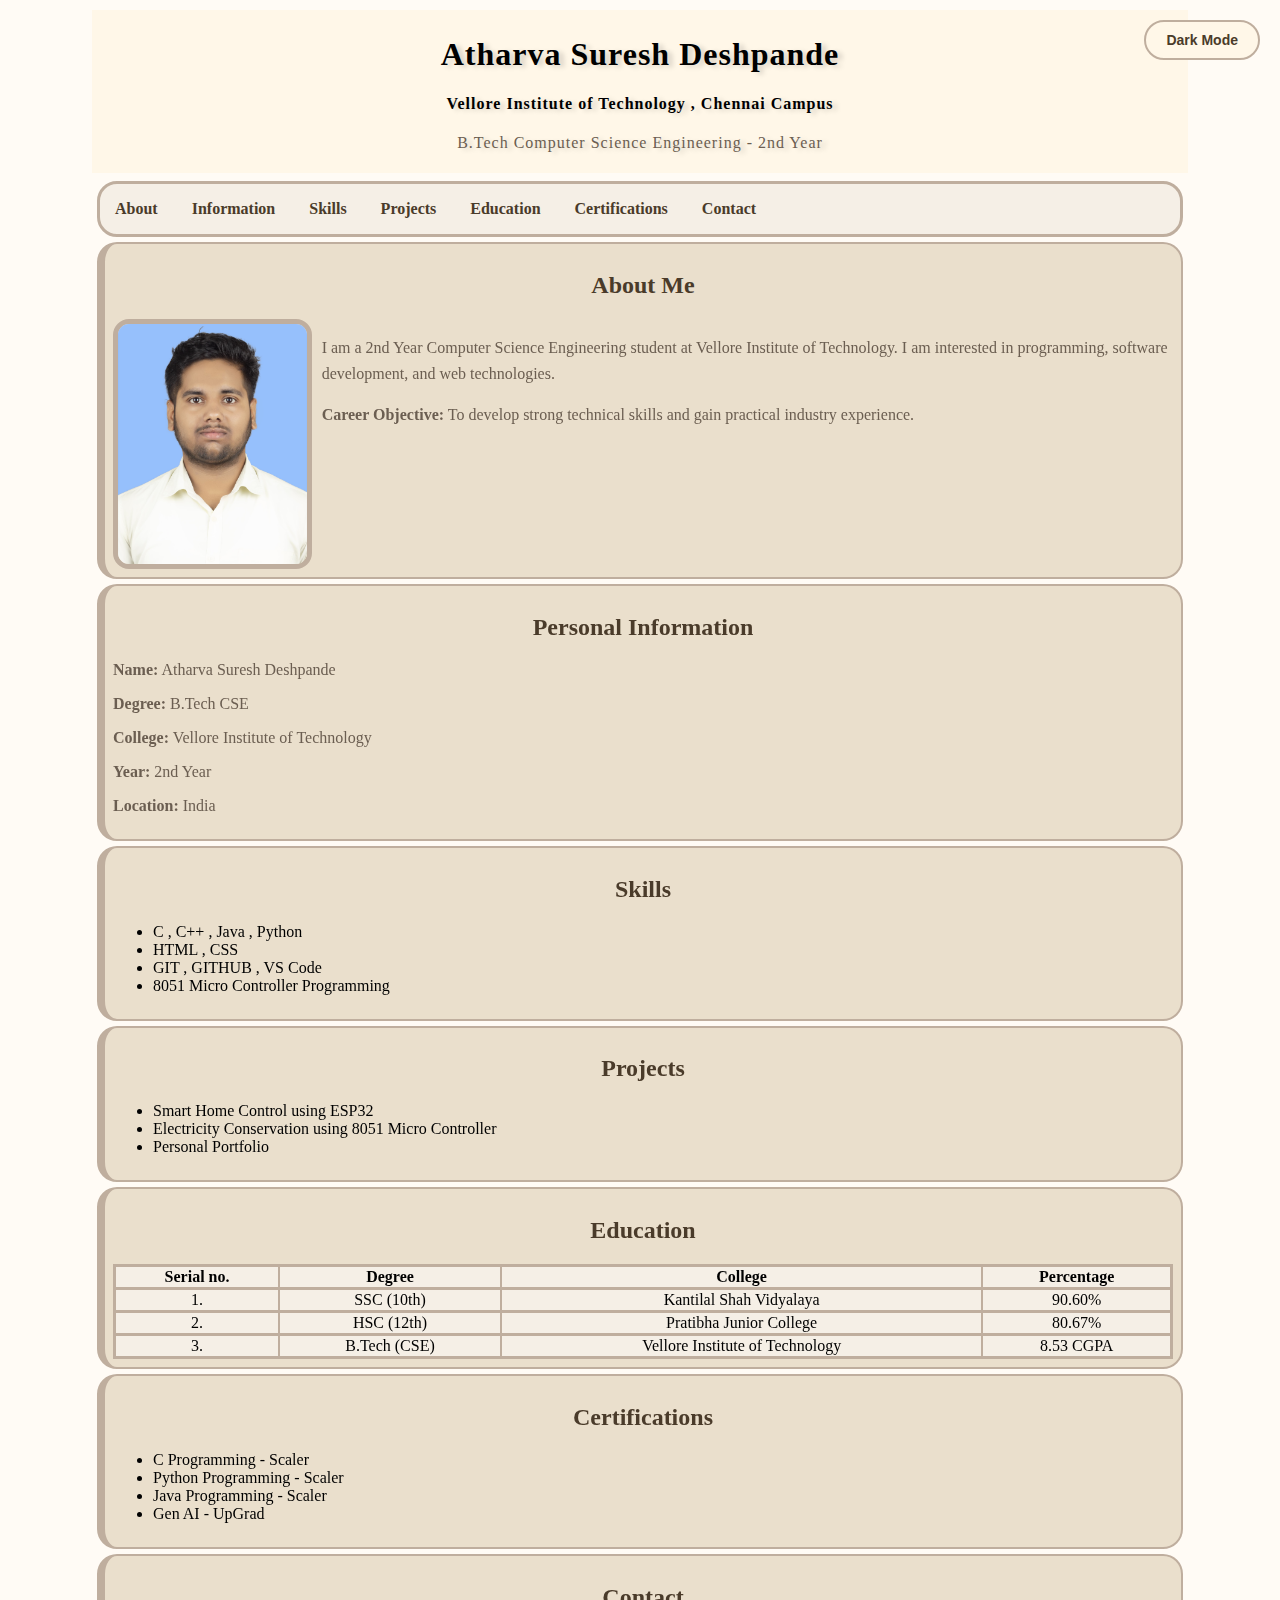
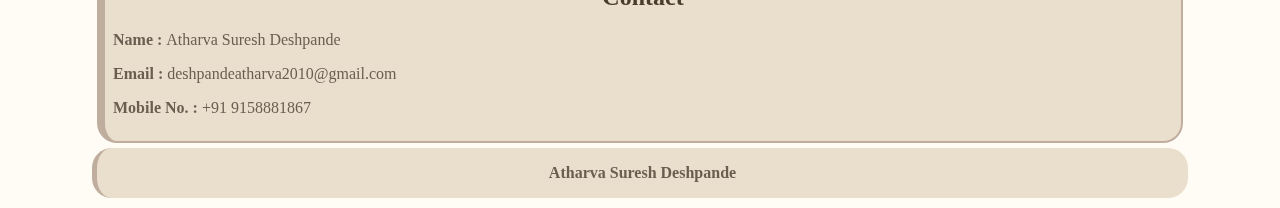
<file: index.html>
<!DOCTYPE html>
<html lang="en">
    <head>
        <title>
            Atharva S D | Portfolio
        </title>
        <link rel="stylesheet" href="light.css">
        <link rel="stylesheet" href="dark.css" id="dark" disabled>
    </head>

    <body>
        <button id="btn">Dark Mode</button>
        <div class="main">

            <div class="intro">
                <h1 align="center"> Atharva Suresh Deshpande </h1>
                <h4 align="center"> Vellore Institute of Technology , Chennai Campus</h4>
                <p align="center">B.Tech Computer Science Engineering - 2nd Year</p>
            </div>

            
            <div class="navigate">
                <nav>
                    <p align="center">
                        <div id="navtext">
                            <a href="#about" style="margin: 0 15px;"><b>About</b></a>
                            <a href="#personal" style="margin: 0 15px;"><b>Information</b></a>
                            <a href="#skills" style="margin: 0 15px;"><b>Skills</b></a>
                            <a href="#projects" style="margin: 0 15px;"><b>Projects</b></a>
                            <a href="#education" style="margin: 0 15px;"><b>Education</b></a>
                            <a href="#certifications" style="margin: 0 15px;"><b>Certifications</b></a>
                            <a href="#contact" style="margin: 0 15px;"><b>Contact</b></a>
                        </div>
                    </p>
                </nav>
            </div>
            
            
            <section id="about" class="about-box">
                <h2 align="center">About Me</h2>

                <div class="about-content">
                    <div class="img">
                        <img src="photo.JPG" alt="My Photo" class="about-img">
                    </div>

                        <div class="about-text">
                            <p>
                                I am a 2nd Year Computer Science Engineering student at Vellore Institute of Technology.
                                I am interested in programming, software development, and web technologies.
                            </p>

                            <p>
                                <b>Career Objective:</b> To develop strong technical skills and gain practical industry experience.
                            </p>
                        </div>
                </div>
            </section>

            <div class="personal">
                <section id="personal">
                <h2 align="center">Personal Information</h2>
                <p><b>Name:</b> Atharva Suresh Deshpande</p>
                <p><b>Degree:</b> B.Tech CSE</p>
                <p><b>College:</b> Vellore Institute of Technology</p>
                <p><b>Year:</b> 2nd Year</p>
                <p><b>Location:</b> India</p>
                </section>
            </div>

            <div class="skills">
                <section id="skills">
                <h2 align="center">Skills</h2>
                <ul>
                    <li> C , C++ , Java , Python </li>
                    <li> HTML , CSS </li>
                    <li> GIT , GITHUB , VS Code</li>
                    <li> 8051 Micro Controller Programming </li>
                </ul>
                </section>
            </div>
            
            <div class="projects">
                <section id="projects">
                <h2 align="center">Projects</h2>
                <ul>
                    <li> Smart Home Control using ESP32 </li>
                    <li> Electricity Conservation using 8051 Micro Controller </li>
                    <li> Personal Portfolio </li>
                </ul>
                </section>
            </div>

            <div class="education">
                <section id="education">
                <h2 align="center"> Education </h2>
                    <table style="width:100%">
                        <tr>
                            <th align="center">Serial no.</th>
                            <th align="center">Degree</th>
                            <th align="center">College</th>
                            <th align="center">Percentage</th>
                        </tr>
                        <tr>
                            <td align="center">1.</td>
                            <td align="center">SSC (10th)</td>
                            <td align="center">Kantilal Shah Vidyalaya</td>
                            <td align="center">90.60%</td>
                        </tr>
                        <tr>
                            <td align="center">2.</td>
                            <td align="center">HSC (12th)</td>
                            <td align="center">Pratibha Junior College</td>
                            <td align="center">80.67%</td>
                        </tr>
                        <tr>
                            <td align="center">3.</td>
                            <td align="center">B.Tech (CSE)</td>
                            <td align="center">Vellore Institute of Technology</td>
                            <td align="center">8.53 CGPA</td>
                        </tr>
                    </table>
                </section>
            </div>
            
            <div class="certifications">
                <section id="certifications">
                <h2 align="center"> Certifications </h2>
                <ul>
                    <li> C Programming - Scaler </li>
                    <li> Python Programming - Scaler </li>
                    <li> Java Programming - Scaler </li>
                    <li> Gen AI - UpGrad </li>
                </ul>
                </section>
            </div>

            <div class="contact">
                <section id="contact">
                <h2 align="center"> Contact </h2>
                <p> <b> Name : </b> Atharva Suresh Deshpande </p>
                <p> <b> Email : </b> deshpandeatharva2010@gmail.com </p>
                <p> <b> Mobile No. : </b> +91 9158881867 </p>
                </section>
            </div>
            
            <div class="footer">
                <p align="center"> <b>Atharva Suresh Deshpande</b> </p>
            </div>
        </div>
        <script src="script.js" defer></script>
    </body>
</html>
</file>
<file: light.css>
* {
    box-sizing: border-box;
}

.main {
    width: 100%;
    max-width: 1100px;
    margin: 0 auto;
    padding: 2px 2px;
    box-sizing: border-box;
}

body {
    background-color: #FFFBF5;
}

p {
    color: #6B5E51;
}

h2 {
    color: #4A3B2A;
    align-items: center;
}

table {
    background-color: #F5EFE6;
    width: 100%;
    height: 100%;
    border: 3px solid #BFAE9E;
    border-collapse: collapse;
}

tr {
    border: 3px solid #BFAE9E;
}

tr:hover {
    transform: translateY(-2px);
}

th {
    border: 2px solid #BFAE9E;
}

th:hover {
    transform: translateX(-2px);
}

td {
    border: 2px solid #BFAE9E;
}

td:hover {
    transform: translateY(-4px);
}

.intro {
    padding: 5px;
    background-color: #FFF7E8;
    text-shadow: 5px 2px 5px rgba(0,0,0,0.15);
    letter-spacing: 1px;
    margin-bottom: 8px;
}

.navigate {
    margin: 5px;
    background-color: #F5EFE6;
    border: 3px solid #BFAE9E;
    border-radius: 20px;
    align-items: center;
}

#navtext a {
    color: #4A3B2A;
    text-decoration: none;
    transition: color 0.3s ease, background-color 0.3s ease;
    align-items: center;
}

#navtext a:hover {
    color: #C76D3A;
    background-color:#EADFCC;
    border-radius: 50px;
    transform: translateY(-4px);
}

.about-box {
    display: flex;
    box-sizing: border-box;
    flex-direction: column;
    padding: 8px;
    margin: 5px;
    background-color: #EADFCC;
    border: 2px solid #BFAE9E;
    border-left: 8px solid #BFAE9E;
    border-radius: 20px;
    transition: 
        transform 0.3s ease,
        box-shadow 0.3s ease,
        border-left-color 0.3s ease;
    
}

.about-box:hover {
    transform: translateY(-4px);
    box-shadow: 0 12px 28px rgba(0, 0, 0, 0.10);
    border-left-color: #C76D3A;
}

.img {
    width: 250px;
    height: 250px;
    padding: 0px;
    border-radius: 16px;
    overflow:auto;
    background-color: #EFE6D8;
    display: flex-start;
    border: 5px solid #BFAE9E;
}

.img img {
    width: 100%;
    height: 100%;
    object-fit: cover; 
    border: 10px black;
}

.about-content {
    display: flex;
    align-items: center-top;
    gap: 10px;
}

.about-text {
    color: #6B5E51;
    line-height: 1.6;
}

.personal {
    display: flex;
    box-sizing: border-box;
    flex-direction: column;
    margin: 5px;
    padding: 8px;
    background-color: #EADFCC;
    border: 2px solid #BFAE9E;
    border-left: 8px solid #BFAE9E;
    border-radius: 20px;
    transition: 
        transform 0.3s ease,
        box-shadow 0.3s ease,
        border-left-color 0.3s ease
}

.personal:hover {
    transform: translateY(-4px);
    box-shadow: 0 12px 28px rgba(0, 0, 0, 0.10);
    border-left-color: #C76D3A;
}

.skills {
    display: flex;
    box-sizing: border-box;
    flex-direction: column;
    margin: 5px;
    padding: 8px;
    background-color: #EADFCC;
    border: 2px solid #BFAE9E;
    border-left: 8px solid #BFAE9E;
    border-radius: 20px;
    transition: 
        transform 0.3s ease,
        box-shadow 0.3s ease,
        border-left-color 0.3s ease
}

.skills:hover {
    transform: translateY(-4px);
    box-shadow: 0 12px 28px rgba(0, 0, 0, 0.10);
    border-left-color: #C76D3A;
}

.projects {
    display: flex;
    box-sizing: border-box;
    flex-direction: column;
    margin: 5px;
    padding: 8px;
    background-color: #EADFCC;
    border: 2px solid #BFAE9E;
    border-left: 8px solid #BFAE9E;
    border-radius: 20px;
    transition: 
        transform 0.3s ease,
        box-shadow 0.3s ease,
        border-left-color 0.3s ease
}

.projects:hover {
    transform: translateY(-4px);
    box-shadow: 0 12px 28px rgba(0, 0, 0, 0.10);
    border-left-color: #C76D3A;
}

.education {
    display: flex;
    box-sizing: border-box;
    flex-direction: column;
    margin: 5px;
    padding: 8px;
    background-color: #EADFCC;
    border: 2px solid #BFAE9E;
    border-left: 8px solid #BFAE9E;
    border-radius: 20px;
    transition: 
        transform 0.3s ease,
        box-shadow 0.3s ease,
        border-left-color 0.3s ease
}

.education:hover {
    transform: translateY(-4px);
    box-shadow: 0 12px 28px rgba(0, 0, 0, 0.10);
    border-left-color: #C76D3A;
}

.certifications {
    display: flex;
    box-sizing: border-box;
    flex-direction: column;
    margin: 5px;
    padding: 8px;
    background-color: #EADFCC;
    border: 2px solid #BFAE9E;
    border-left: 8px solid #BFAE9E;
    border-radius: 20px;
    transition: 
        transform 0.3s ease,
        box-shadow 0.3s ease,
        border-left-color 0.3s ease
}

.certifications:hover {
    transform: translateY(-4px);
    box-shadow: 0 12px 28px rgba(0, 0, 0, 0.10);
    border-left-color: #C76D3A;
}

.contact {
    display: flex;
    box-sizing: border-box;
    flex-direction: column;
    margin: 5px;
    padding: 8px;
    background-color: #EADFCC;
    border: 2px solid #BFAE9E;
    border-left: 8px solid #BFAE9E;
    border-radius: 20px;
    transition: 
        transform 0.3s ease,
        box-shadow 0.3s ease,
        border-left-color 0.3s ease
}

.contact:hover {
    transform: translateY(-4px);
    box-shadow: 0 12px 28px rgba(0, 0, 0, 0.10);
    border-left-color: #C76D3A;
}

.footer {
    max-width: 1100px;
    display: flex;
    box-sizing: border-box;
    flex-direction: column;
    background-color: #EADFCC;
    border-left: 5px solid #BFAE9E;
    border-radius: 20px;
}

#btn {
    position: fixed;
    top: 20px;
    right: 20px;

    padding: 10px 20px;
    font-size: 14px;
    font-weight: 600;

    background-color: #1E293B;
    color: #E2E8F0;

    border: 2px solid #334155;
    border-radius: 30px;

    cursor: pointer;

    transition: 
        background-color 0.3s ease,
        color 0.3s ease,
        transform 0.2s ease,
        box-shadow 0.3s ease;
}

#btn:hover {
    background-color: #38BDF8;
    color: #0F172A;
    transform: translateY(-2px);
    box-shadow: 0 8px 18px rgba(0, 0, 0, 0.3);
}

#btn:active {
    transform: scale(0.95);
}

#btn:focus {
    outline: none;
}

#btn {
    background-color: #FFF7E8;
    color: #4A3B2A;
    border: 2px solid #BFAE9E;
}

#btn:hover {
    background-color: #C76D3A;
    color: white;
}
</file>
<file: dark.css>
* {
    box-sizing: border-box;
}

body {
    background-color: #0F172A;
    color: #E2E8F0;
}

.main {
    width: 100%;
    max-width: 1100px;
    margin: 0 auto;
    padding: 2px 2px;
}

p {
    color: #CBD5E1;
}

h1, h2, h4 {
    color: #F8FAFC;
}

.intro {
    padding: 5px;
    background-color: #1E293B;
    text-shadow: 2px 2px 8px rgba(0,0,0,0.4);
    letter-spacing: 1px;
    margin-bottom: 8px;
    border-radius: 12px;
}

.navigate {
    margin: 5px;
    background-color: #1E293B;
    border: 2px solid #334155;
    border-radius: 20px;
}

#navtext a {
    color: #E2E8F0;
    text-decoration: none;
    transition: color 0.3s ease, background-color 0.3s ease, transform 0.3s ease;
}

#navtext a:hover {
    color: #38BDF8;
    background-color: #0F172A;
    border-radius: 50px;
    transform: translateY(-4px);
}

.about-box,
.personal,
.skills,
.projects,
.education,
.certifications,
.contact {
    display: flex;
    flex-direction: column;
    margin: 5px;
    padding: 8px;
    background-color: #1E293B;
    border: 2px solid #334155;
    border-left: 8px solid #334155;
    border-radius: 20px;
    transition: transform 0.3s ease,
                box-shadow 0.3s ease,
                border-left-color 0.3s ease;
}

.about-box:hover,
.personal:hover,
.skills:hover,
.projects:hover,
.education:hover,
.certifications:hover,
.contact:hover {
    transform: translateY(-4px);
    box-shadow: 0 12px 28px rgba(0, 0, 0, 0.4);
    border-left-color: #38BDF8;
}

.img {
    width: 250px;
    height: 250px;
    border-radius: 16px;
    overflow: hidden;
    background-color: #0F172A;
    border: 4px solid #334155;
}

.img img {
    width: 100%;
    height: 100%;
    object-fit: cover;
}

.about-content {
    display: flex;
    gap: 10px;
}

.about-text {
    color: #CBD5E1;
    line-height: 1.6;
}

table {
    background-color: #1E293B;
    width: 100%;
    border: 2px solid #334155;
    border-collapse: collapse;
}

tr {
    border: 2px solid #334155;
}

tr:hover {
    background-color: #0F172A;
    transform: translateY(-2px);
}

th, td {
    border: 1px solid #334155;
    color: #E2E8F0;
}

th {
    background-color: #0F172A;
}

.footer {
    max-width: 1100px;
    display: flex;
    flex-direction: column;
    background-color: #1E293B;
    border-left: 5px solid #334155;
    border-radius: 20px;
    color: #CBD5E1;
}

#btn {
    position: fixed;
    top: 20px;
    right: 20px;

    padding: 10px 20px;
    font-size: 14px;
    font-weight: 600;

    background-color: #1E293B;
    color: #E2E8F0;

    border: 2px solid #334155;
    border-radius: 30px;

    cursor: pointer;

    transition: 
        background-color 0.3s ease,
        color 0.3s ease,
        transform 0.2s ease,
        box-shadow 0.3s ease;
}

#btn:hover {
    background-color: #38BDF8;
    color: #0F172A;
    transform: translateY(-2px);
    box-shadow: 0 8px 18px rgba(0, 0, 0, 0.3);
}

#btn:active {
    transform: scale(0.95);
}

#btn:focus {
    outline: none;
}
</file>
